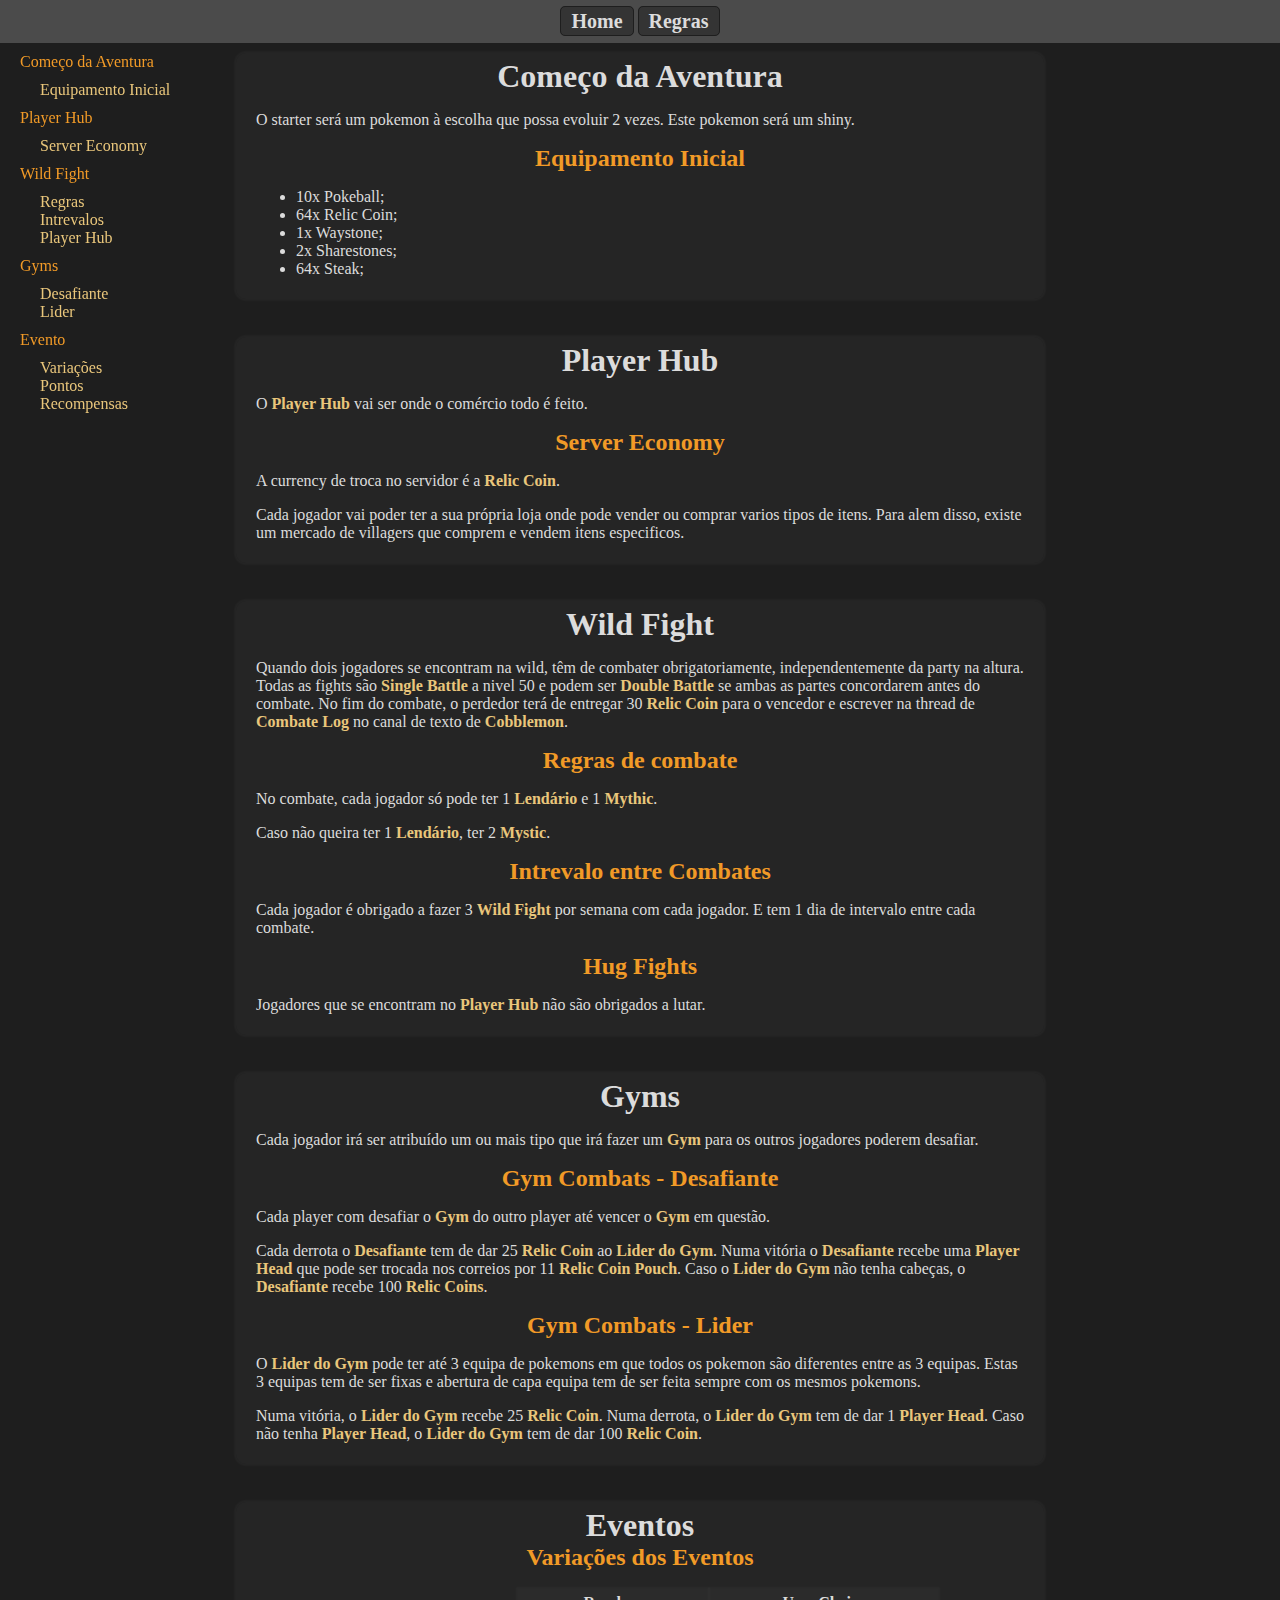
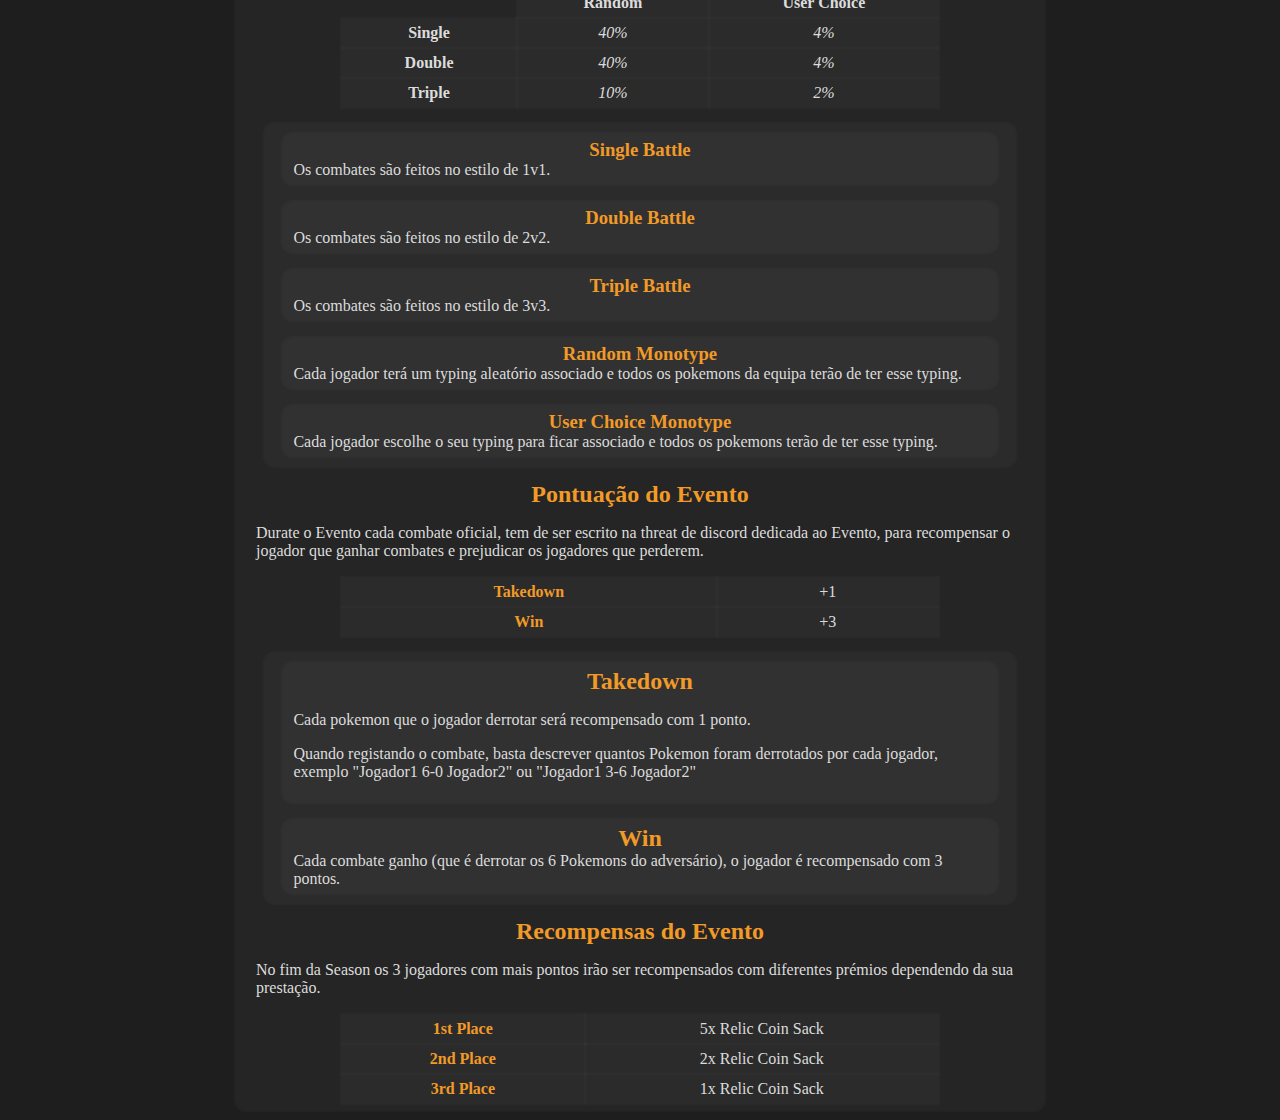
<file: rules.html>
<!DOCTYPE html>
<html>
    <head></head>
    <link rel="stylesheet" href="style/main.css">
    <style></style>
    <body>
        <nav>
            <a href="index.html">Home</a>
            <a href="rules.html">Regras</a>
        </nav>
        <div class="page">
            <div class="menu">
                <ul class="menu_tier1">
                    <li><a href="#Starting">Começo da Aventura</a></li>
                    <ul class="menu_tier2">
                        <li><a href="#StartingEquipment">Equipamento Inicial</a></li>
                    </ul>
                    <li><a href="#Hub">Player Hub</a></li>
                    <ul class="menu_tier2">
                        <li><a href="#HubEconamy">Server Economy</a></li>
                    </ul>
                    <li><a href="#Fight">Wild Fight</a></li>
                    <ul class="menu_tier2">
                        <li><a href="#FightRules">Regras</a></li>
                        <li><a href="#FightCooldown">Intrevalos</a></li>
                        <li><a href="#FightHub">Player Hub</a></li>
                    </ul>
                    <li><a href="#Gym">Gyms</a></li>
                    <ul class="menu_tier2">
                        <li><a href="#GymChallenger">Desafiante</a></li>
                        <li><a href="#GymLeader">Lider</a></li>
                    </ul>
                    <li><a href="#Event">Evento</a></li>
                    <ul class="menu_tier2">
                        <li><a href="#EventType">Variações</a></li>
                        <li><a href="#EventPoints">Pontos</a></li>
                        <li><a href="#EventRewards">Recompensas</a></li>
                    </ul>
                </ul>
            </div>
            <div>
                <div class="content">
                    <h1 id="Starting">Começo da Aventura</h1>
                    <p>O starter será um pokemon à escolha que possa evoluir 2 vezes. Este pokemon será um shiny.</p>
                    <h2 id="StartingEquipment">Equipamento Inicial</h2>
                    <ul>
                        <li>10x Pokeball;</li>
                        <li>64x Relic Coin;</li>
                        <li>1x Waystone;</li>
                        <li>2x Sharestones;</li>
                        <li>64x Steak;</li>
                    </ul>
                </div>
                <br>
                <div class="content">
                    <h1 id="Hub">Player Hub</h1>
                    <p>O <b>Player Hub</b> vai ser onde o comércio todo é feito.</p>
                    <h2 id="HubEconamy">Server Economy</h2>
                    <p>A currency de troca no servidor é a <b>Relic Coin</b>.</p>
                    <p>Cada jogador vai poder ter a sua própria loja onde pode vender ou comprar varios tipos de itens. Para alem disso, existe um mercado de villagers que comprem e vendem itens especificos.</p>
                </div>
                <br>
                <div class="content">
                    <h1 id="Fight">Wild Fight</h1>
                    <p>Quando dois jogadores se encontram na wild, têm de combater obrigatoriamente, independentemente da party na altura. Todas as fights são <b>Single Battle</b> a nivel 50 e podem ser <b>Double Battle</b> se ambas as partes concordarem antes do combate. No fim do combate, o perdedor terá de entregar 30 <b>Relic Coin</b> para o vencedor e escrever na thread de <b>Combate Log</b> no canal de texto de <b>Cobblemon</b>.</p>
                    <h2 id="FightRules">Regras de combate</h2>
                    <p>No combate, cada jogador só pode ter 1 <b>Lendário</b> e 1 <b>Mythic</b>.</p>
                    <p>Caso não queira ter 1 <b>Lendário</b>, ter 2 <b>Mystic</b>.</p>
                    <h2 id="FightCooldown">Intrevalo entre Combates</h2>
                    <p>Cada jogador é obrigado a fazer 3 <b>Wild Fight</b> por semana com cada jogador. E tem 1 dia de intervalo entre cada combate.</p>
                    <h2 id="FightHub">Hug Fights</h2>
                    <p>Jogadores que se encontram no <b>Player Hub</b> não são obrigados a lutar.</p>
                </div>
                <br>
                <div class="content">
                    <h1 id="Gym">Gyms</h1>
                    <p>Cada jogador irá ser atribuído um ou mais tipo que irá fazer um <b>Gym</b> para os outros jogadores poderem desafiar.</p>
                    <h2 id="GymChallenger">Gym Combats - Desafiante</h2>
                    <p>Cada player com desafiar o <b>Gym</b> do outro player até vencer o <b>Gym</b> em questão.</p>
                    <p>Cada derrota o <b>Desafiante</b> tem de dar 25 <b>Relic Coin</b> ao <b>Lider do Gym</b>. Numa vitória o <b>Desafiante</b> recebe uma <b>Player Head</b> que pode ser trocada nos correios por 11 <b>Relic Coin Pouch</b>. Caso o <b>Lider do Gym</b> não tenha cabeças, o <b>Desafiante</b> recebe 100 <b>Relic Coins</b>.</p>
                    <h2 id="GymLeader">Gym Combats - Lider</h2>
                    <p>O <b>Lider do Gym</b> pode ter até 3 equipa de pokemons em que todos os pokemon são diferentes entre as 3 equipas. Estas 3 equipas tem de ser fixas e abertura de capa equipa tem de ser feita sempre com os mesmos pokemons.</p>
                    <p>Numa vitória, o <b>Lider do Gym</b> recebe 25 <b>Relic Coin</b>. Numa derrota, o <b>Lider do Gym</b> tem de dar 1 <b>Player Head</b>. Caso não tenha <b>Player Head</b>, o <b>Lider do Gym</b> tem de dar 100 <b>Relic Coin</b>.</p>
                </div>
                <br>
                <div class="content">
                    <h1 id="Event">Eventos</h1>
                    <h2 id="EventType">Variações dos Eventos</h2>
                    <p></p>
                    <table class="variations">
                        <tr>
                            <td class="blank"></td>
                            <td style="font-weight: bold;">Random</td>
                            <td style="font-weight: bold;">User Choice</td>
                        </tr>
                        <tr>
                            <td style="font-weight: bold;">Single</td>
                            <td id="SingleRNGTeam" style="font-style: italic;"></td>
                            <td id="SingleUserTeam" style="font-style: italic;"></td>
                        </tr>
                        <tr>
                            <td style="font-weight: bold;">Double</td>
                            <td id="DoubleRNGTeam" style="font-style: italic;"></td>
                            <td id="DoubleUserTeam" style="font-style: italic;"></td>
                        </tr>
                        <tr>
                            <td style="font-weight: bold;">Triple</td>
                            <td id="TripleRNGTeam" style="font-style: italic;"></td>
                            <td id="TripleUserTeam" style="font-style: italic;"></td>
                        </tr>
                    </table>
                    <div class="block">
                        <div class="sub_block">
                            <h3>Single Battle</h3>
                            Os combates são feitos no estilo de 1v1.
                        </div>
                        <br>
                        <div class="sub_block">
                            <h3>Double Battle</h3>
                            Os combates são feitos no estilo de 2v2.
                        </div>
                        <br>
                        <div class="sub_block">
                            <h3>Triple Battle</h3>
                            Os combates são feitos no estilo de 3v3.
                        </div>
                        <br>
                        <div class="sub_block">
                            <h3>Random Monotype</h3>
                            Cada jogador terá um typing aleatório associado e todos os pokemons da equipa terão de ter esse typing.
                        </div>
                        <br>
                        <div class="sub_block">
                            <h3>User Choice Monotype</h3>
                            Cada jogador escolhe o seu typing para ficar associado e todos os pokemons terão de ter esse typing.
                        </div>
                    </div>
                    <h2 id="EventPoints">Pontuação do Evento</h2>
                    <p>Durate o Evento cada combate oficial, tem de ser escrito na threat de discord dedicada ao Evento, para recompensar o jogador que ganhar combates e prejudicar os jogadores que perderem.</p>
                    <table class="variations">
                        <tr>
                            <td class="table_head">Takedown</td>
                            <td>+1</td>
                        </tr>
                        <tr>
                            <td class="table_head">Win</td>
                            <td>+3</td>
                        </tr>
                    </table>
                    <div class="block">
                        <div class="sub_block">
                            <h2>Takedown</h2>
                            <p>Cada pokemon que o jogador derrotar será recompensado com 1 ponto.</p>
                            <p>Quando registando o combate, basta descrever quantos Pokemon foram derrotados por cada jogador, exemplo "Jogador1 6-0 Jogador2" ou "Jogador1 3-6 Jogador2"</p>
                        </div>
                        <br>
                        <div class="sub_block">
                            <h2>Win</h2>
                            Cada combate ganho (que é derrotar os 6 Pokemons do adversário), o jogador é recompensado com 3 pontos.
                        </div>
                    </div>
                    <h2 id="EventRewards">Recompensas do Evento</h2>
                    <p>No fim da Season os 3 jogadores com mais pontos irão ser recompensados com diferentes prémios dependendo da sua prestação.</p>
                    <table class="variations">
                        <tr>
                            <td class="table_head">1st Place</td>
                            <td>5x Relic Coin Sack</td>
                        </tr>
                        <tr>
                            <td class="table_head">2nd Place</td>
                            <td>2x Relic Coin Sack</td>
                        </tr>
                        <tr>
                            <td class="table_head">3rd Place</td>
                            <td>1x Relic Coin Sack</td>
                        </tr>
                    </table>
                </div>
            </div>
        </div>
    </body>
    <script src="js/Variations.js"></script>
</html>
</file>
<file: style/main.css>
:root {
    --bg-color1:rgb(30,30,30);
    --bg-color2:rgb(220,220,220);
    --block-color1:rgba(255,255,255,0.03);
    --block-color2:rgba(0,0,0,0.3);
    --navigator-color1: rgba(255,255,255,0.2);
    --hd-color1:rgb(241, 154, 39);
    --hd-color2:rgb(233, 198, 123);
    --trade-color1:rgb(226, 186, 183);
    --trade-color2:rgb(187, 233, 211);
}

body {
    margin: 0px;
    background-color: var(--bg-color1);
    color: var(--bg-color2);
}
nav{
    text-align: center;
    background-color: var(--navigator-color1);
    padding: 10px;
}
nav a {
    background-color: var(--block-color2);
    padding: 3px 10px;
    border-radius: 5px;
    color: var(--bg-color2);
    border: 1px var(--bg-color1) solid;
    font-size: 20px;
    font-weight: bold;
    text-decoration: none;
}
nav a:hover {
    background-color: var(--navigator-color1);
    padding: 3px 10px;
    border-radius: 5px;
    color: var(--bg-color2);
    border: 1px var(--bg-color2) solid;
    font-size: 20px;
    font-weight: bold;
    text-decoration: none;
}

hr {
    border: 5px double var(--block-color1);
}
h1, h2, h3 {
    margin: 0px;
    text-align: center;
}
h2, h3 {
    color: var(--hd-color1);
}
b {
    color: var(--hd-color2);
}

.page{
    display: flex;
}
.menu {
    position: fixed;
}
.menu ul {
    margin: 0px;
    padding: 10px 10px;
    padding-right: 0px;
    margin: 0px 10px;
    margin-right: 10px;
    list-style-type: none;
}
.menu_tier1 a {
    color: var(--hd-color1);
    text-decoration: none;
    margin: 10px 0px;
}
.menu_tier2 a {
    color: var(--hd-color2);
    text-decoration: none;
}

.content {
    width: 60%;
    min-width: 600px;
    margin: 10px auto;

    background-color: var(--block-color1);
    box-shadow: 0px 0px 2px 2px var(--block-color1);
    border-radius: 10px;
    padding: 5px 20px;
}
.block, .sub_block{
    width: 95%;

    background-color: var(--block-color1);
    box-shadow: 0px 0px 2px 2px var(--block-color1);
    border-radius: 10px;
}
.block {
    margin: 15px auto;
    padding: 10px 10px;
}
.sub_block {
    margin: auto;
    padding: 5px 10px;
}

.variations {
    margin: auto;
    width: 100%;
    max-width: 600px;
    text-align: center;
    border-width: 10px;
}
.variations td:not(.blank) {
    background-color: var(--block-color1);
    box-shadow: 0px 0px 2px 2px var(--block-color1);
    padding: 5px 30px;
}

.table_head {
    font-weight: bold;
    color: var(--hd-color1);
}
.trade_take {
    color: var(--trade-color1);
}
.trade_give {
    color: var(--trade-color2);
}
</file>
